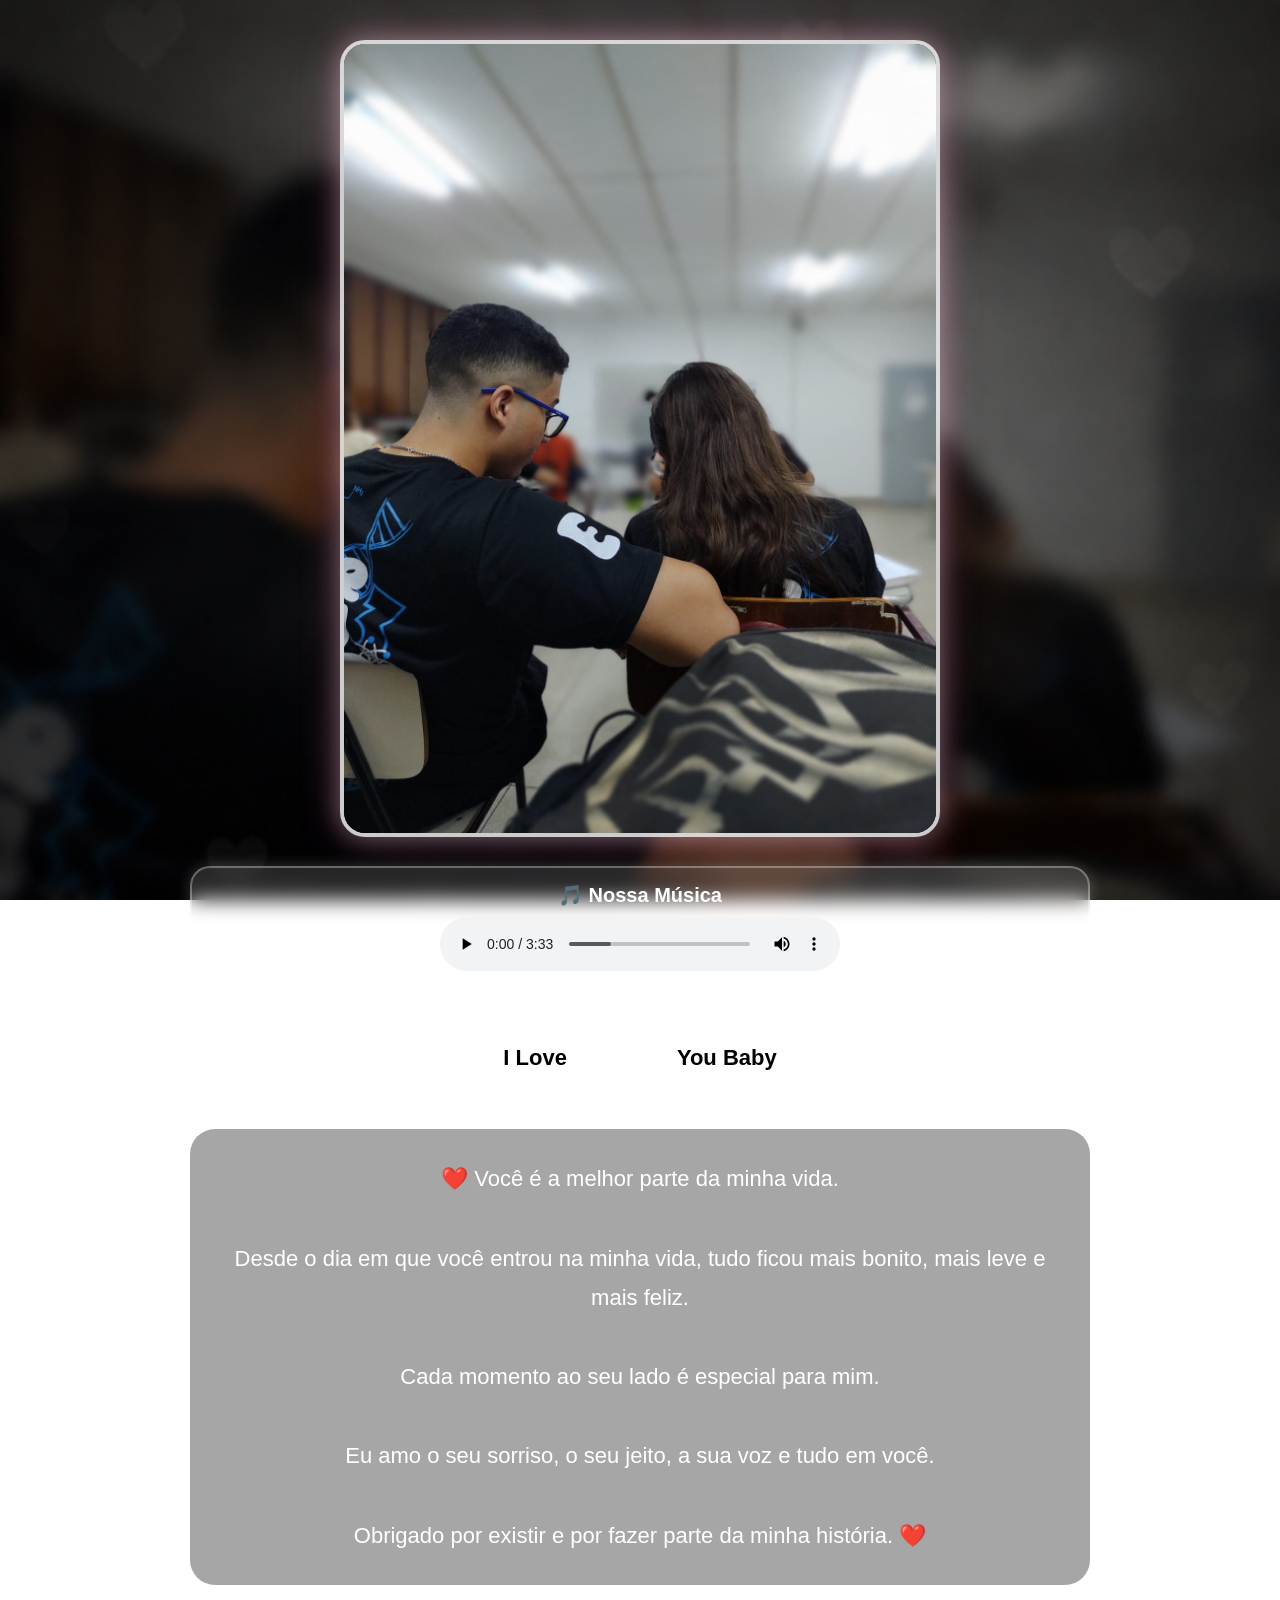
<file: index.html>
<!DOCTYPE html>
<html lang="pt-BR">
<head>
<meta charset="UTF-8">
<meta name="viewport" content="width=device-width, initial-scale=1.0">

<title>Página Inicial</title>

<style>

*{
    margin:0;
    padding:0;
    box-sizing:border-box;
}

html{
    scroll-behavior:smooth;
}

/* BARRA DE ROLAGEM */

body::-webkit-scrollbar{
    width:12px;
}

body::-webkit-scrollbar-track{
    background:rgba(255,255,255,0.1);
}

body::-webkit-scrollbar-thumb{
    background:white;
    border-radius:20px;
}

body::-webkit-scrollbar-thumb:hover{
    background:pink;
}

body{

    /* FOTO DE FUNDO */
    background-image:url("fundo1.png");

    background-size:cover;
    background-position:center;
    background-attachment:fixed;

    min-height:100vh;

    display:flex;
    justify-content:center;
    align-items:center;

    font-family:Arial, sans-serif;

    overflow-y:auto;
    overflow-x:hidden;

    padding:40px 0;
}

/* CONTAINER */

.container{

    width:90%;
    max-width:900px;

    text-align:center;

    z-index:2;
}

/* FOTO PRINCIPAL */

.foto-principal{

    width:100%;
    max-width:600px;

    border-radius:25px;

    border:4px solid rgba(255,255,255,0.8);

    box-shadow:
    0 0 25px rgba(255,255,255,0.3),
    0 0 40px rgba(255,105,180,0.3);

}

/* PLAYER DE ÁUDIO */

.audio-box{

    margin-top:25px;

    background:rgba(255,255,255,0.15);

    backdrop-filter:blur(10px);

    padding:15px;

    border-radius:20px;

    border:2px solid rgba(255,255,255,0.3);

    box-shadow:
    0 0 15px rgba(255,255,255,0.2);

}

.audio-text{

    color:white;

    font-size:20px;

    margin-bottom:10px;

    font-weight:bold;

}

audio{

    width:100%;
    max-width:400px;

}

/* BOTÕES */

.links{

    margin-top:35px;

    display:flex;
    justify-content:center;
    gap:30px;

    flex-wrap:wrap;
}

.botao{

    text-decoration:none;

    background:white;

    color:black;

    padding:18px 40px;

    border-radius:18px;

    font-size:22px;

    font-weight:bold;

    transition:0.3s;

    box-shadow:
    0 0 15px rgba(255,255,255,0.3);

}

.botao:hover{

    transform:scale(1.08);
}

/* ÁREA EXTRA PARA ROLAGEM */

.texto-romantico{

    margin-top:40px;

    color:white;

    font-size:22px;

    line-height:1.8;

    background:rgba(0,0,0,0.35);

    padding:30px;

    border-radius:25px;

    backdrop-filter:blur(5px);

    box-shadow:
    0 0 20px rgba(255,255,255,0.15);
}

/* CORAÇÕES ANIMADOS */

.heart{

    position:fixed;

    bottom:-50px;

    pointer-events:none;

    animation:subir linear forwards;
}

@keyframes subir{

    0%{
        transform:translateY(0) scale(0.5);
        opacity:0;
    }

    20%{
        opacity:1;
    }

    100%{
        transform:translateY(-120vh) scale(1.5);
        opacity:0;
    }

}

</style>
</head>

<body>

<div class="container">

    <!-- FOTO PRINCIPAL -->

    <img
    src="foto1.jpeg"
    class="foto-principal"
    alt="Foto Principal">

    <!-- PLAYER DE ÁUDIO -->

    <div class="audio-box">

        <div class="audio-text">
            🎵 Nossa Música
        </div>

        <!-- TROQUE musica.mp3 PELO SEU ÁUDIO -->

        <audio controls autoplay loop>
            <source src="cansao.mp3" type="audio/mpeg">
            Seu navegador não suporta áudio.
        </audio>

    </div>

    <!-- BOTÕES -->

    <div class="links">

        <a href="Love.html" class="botao">
            I Love
        </a>

        <a href="You.html" class="botao">
            You Baby
        </a>

    </div>

    <!-- TEXTO EXTRA PARA CRIAR ROLAGEM -->

    <div class="texto-romantico">

        ❤️ Você é a melhor parte da minha vida.<br><br>

        Desde o dia em que você entrou na minha vida,
        tudo ficou mais bonito, mais leve e mais feliz.<br><br>

        Cada momento ao seu lado é especial para mim.<br><br>

        Eu amo o seu sorriso, o seu jeito,
        a sua voz e tudo em você.<br><br>

        Obrigado por existir e por fazer parte
        da minha história. ❤️

    </div>

</div>

<script>

function criarCoracao(){

    const coracao = document.createElement("div");

    coracao.classList.add("heart");

    coracao.innerHTML = "❤️";

    coracao.style.left =
    Math.random() * 100 + "vw";

    coracao.style.fontSize =
    (20 + Math.random() * 30) + "px";

    coracao.style.animationDuration =
    (4 + Math.random() * 5) + "s";

    document.body.appendChild(coracao);

    setTimeout(() => {
        coracao.remove();
    }, 9000);
}

setInterval(criarCoracao, 350);

</script>

</body>
</html>
</file>
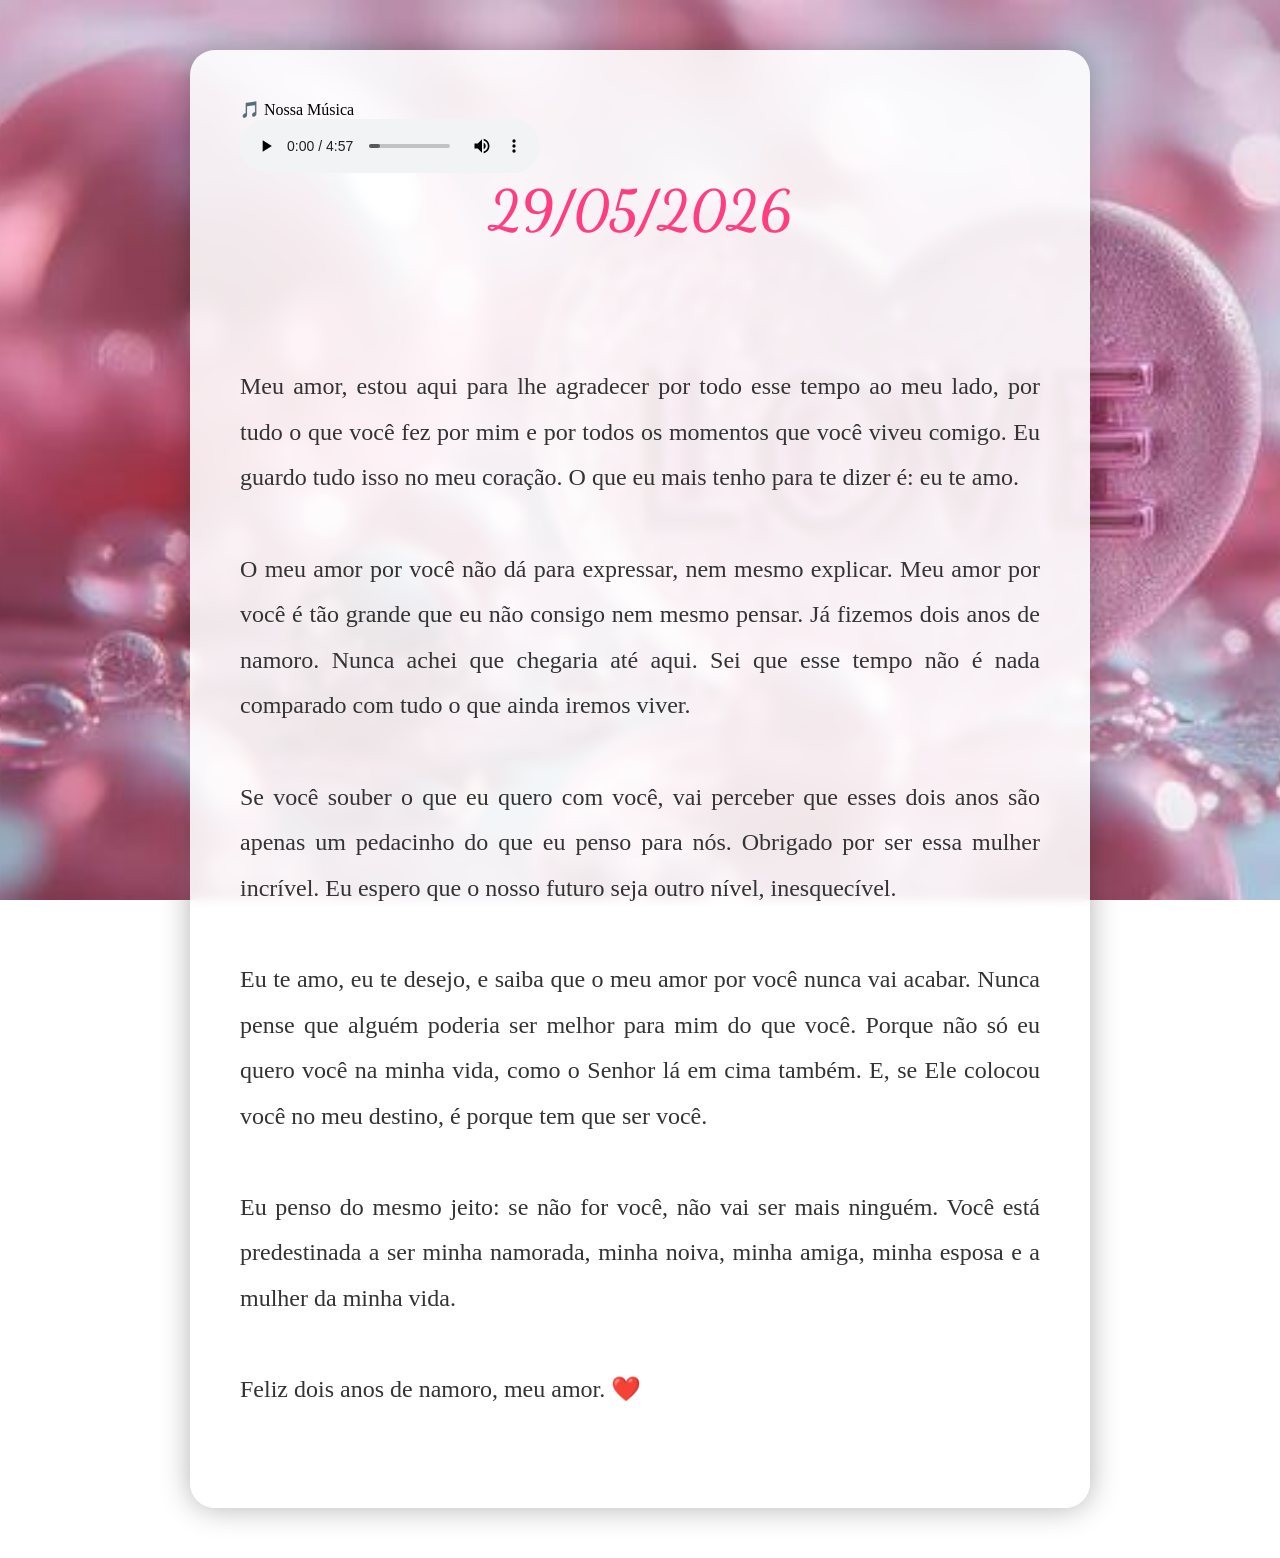
<file: Love.html>
<!DOCTYPE html>
<html lang="pt-BR">
<head>
<meta charset="UTF-8">
<meta name="viewport" content="width=device-width, initial-scale=1.0">

<title>Página de Texto</title>

<link href="https://fonts.googleapis.com/css2?family=Dancing+Script:wght@400;700&display=swap" rel="stylesheet">

<style>

*{
    margin:0;
    padding:0;
    box-sizing:border-box;
}

html{
    scroll-behavior:smooth;
}

body{

    /* FOTO DE FUNDO */
    background-image:url("rosa.jpg");

    background-size:cover;
    background-position:center;
    background-attachment:fixed;

    min-height:100vh;

    display:flex;
    justify-content:center;
    align-items:center;

    padding:50px 20px;

    overflow-y:auto;
}

/* QUADRO DO TEXTO */

.caixa-texto{

    width:90%;
    max-width:900px;

    background:rgba(255,255,255,0.88);

    backdrop-filter:blur(5px);

    border-radius:25px;

    padding:50px;

    box-shadow:0 0 30px rgba(0,0,0,0.3);

}

/* TÍTULO */

h1{

    text-align:center;

    font-family:'Dancing Script', cursive;

    font-size:55px;

    margin-bottom:30px;

    color:#ff3d7f;

}

/* TEXTO */

.texto{

    font-size:24px;

    line-height:1.9;

    color:#333;

    text-align:justify;

    white-space:pre-line;
}

/* CORAÇÕES */

.heart{
    position:fixed;
    bottom:-50px;
    font-size:25px;
    animation:subir linear forwards;
    pointer-events:none;
}

@keyframes subir{

    0%{
        transform:translateY(0) scale(0.5);
        opacity:0;
    }

    20%{
        opacity:1;
    }

    100%{
        transform:translateY(-110vh) scale(1.4);
        opacity:0;
    }
}

/* BARRA DE ROLAGEM */

::-webkit-scrollbar{
    width:12px;
}

::-webkit-scrollbar-track{
    background:rgba(255,255,255,0.2);
}

::-webkit-scrollbar-thumb{
    background:#ffffff  ;
    border-radius:20px;
}

</style>
</head>

<body>

<div class="caixa-texto">

 <div class="audio-box">

        <div class="audio-text">
            🎵 Nossa Música
        </div>

        <!-- TROQUE musica.mp3 PELO SEU ÁUDIO -->

        <audio controls autoplay loop>
            <source src="oceano.mp3" type="audio/mpeg">
            Seu navegador não suporta áudio.
        </audio>

    </div>


    <!-- TÍTULO -->
    <h1>
        29/05/2026
    </h1>

    <!-- TEXTO -->
    <div class="texto">

Meu amor, estou aqui para lhe agradecer por todo esse tempo ao meu lado, por tudo o que você fez por mim e por todos os momentos que você viveu comigo. Eu guardo tudo isso no meu coração. O que eu mais tenho para te dizer é: eu te amo.

O meu amor por você não dá para expressar, nem mesmo explicar. Meu amor por você é tão grande que eu não consigo nem mesmo pensar. Já fizemos dois anos de namoro. Nunca achei que chegaria até aqui. Sei que esse tempo não é nada comparado com tudo o que ainda iremos viver.

Se você souber o que eu quero com você, vai perceber que esses dois anos são apenas um pedacinho do que eu penso para nós. Obrigado por ser essa mulher incrível. Eu espero que o nosso futuro seja outro nível, inesquecível.

Eu te amo, eu te desejo, e saiba que o meu amor por você nunca vai acabar. Nunca pense que alguém poderia ser melhor para mim do que você. Porque não só eu quero você na minha vida, como o Senhor lá em cima também. E, se Ele colocou você no meu destino, é porque tem que ser você.

Eu penso do mesmo jeito: se não for você, não vai ser mais ninguém. Você está predestinada a ser minha namorada, minha noiva, minha amiga, minha esposa e a mulher da minha vida.

Feliz dois anos de namoro, meu amor. ❤️

    </div>

</div>

<script>

function criarCoracao(){

    const coracao = document.createElement("div");

    coracao.classList.add("heart");

    coracao.innerHTML = "❤️";

    coracao.style.left = Math.random() * 100 + "vw";

    coracao.style.fontSize =
        (20 + Math.random() * 30) + "px";

    coracao.style.animationDuration =
        (4 + Math.random() * 4) + "s";

    document.body.appendChild(coracao);

    setTimeout(() => {
        coracao.remove();
    }, 8000);

}

setInterval(criarCoracao, 400);

</script>

</body>
</html>
</file>
